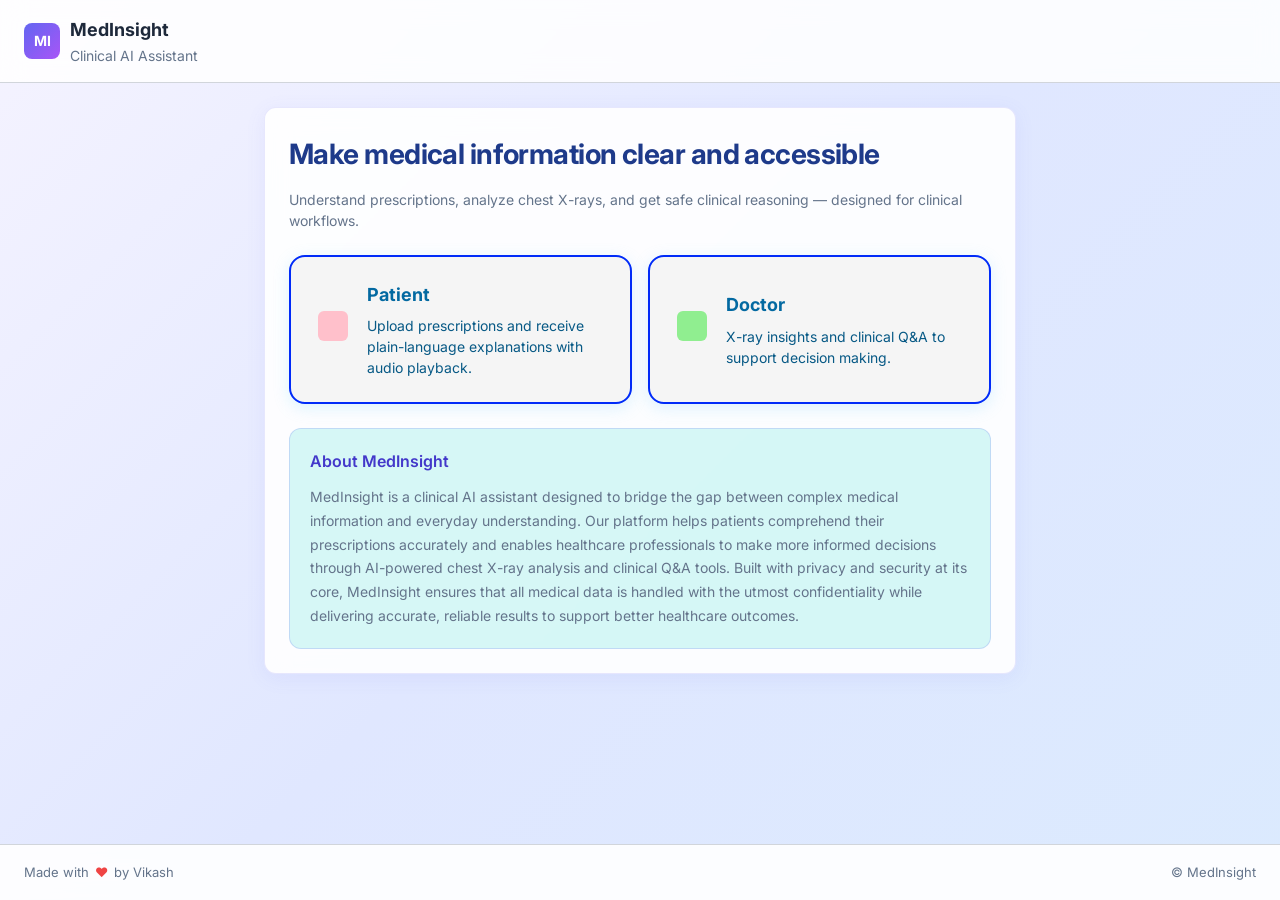
<file: medinsight_frontend/index.html>
<!doctype html>
<html>
<head>
  <meta charset="utf-8" />
  <meta name="viewport" content="width=device-width,initial-scale=1" />
  <title>MedInsight — Clinical AI</title>
  <link rel="stylesheet" href="css/style.css">
</head>
<body>
  <nav class="navbar">
    <a class="brand" href="index.html">
      <div class="logo-mark">MI</div>
      <div><h1>MedInsight</h1><div class="small-muted">Clinical AI Assistant</div></div>
    </a>
  </nav>

  <div class="container">
    <div class="hero-card card">
      <h2>Make medical information clear and accessible</h2>
      <p class="small-muted">Understand prescriptions, analyze chest X-rays, and get safe clinical reasoning — designed for clinical workflows.</p>

      <div class="roles">
        <a href="patient.html" class="role" style="text-decoration:none">
          <div>
            <svg width="36" height="36" viewBox="0 0 24 24" fill="none"><rect x="2" y="2" width="20" height="20" rx="4" fill="pink"/></svg>
          </div>
          <div>
            <h3>Patient</h3>
            <p class="small-muted">Upload prescriptions and receive plain-language explanations with audio playback.</p>
          </div>
        </a>

        <a href="doctor.html" class="role" style="text-decoration:none">
          <div>
            <svg width="36" height="36" viewBox="0 0 24 24" fill="none"><rect x="2" y="2" width="20" height="20" rx="4" fill="lightgreen"/></svg>
          </div>
          <div>
            <h3>Doctor</h3>
            <p class="small-muted">X-ray insights and clinical Q&A to support decision making.</p>
          </div>
        </a>
      </div>

      <div class="about-section">
        <h3>About MedInsight</h3>
        <p>MedInsight is a clinical AI assistant designed to bridge the gap between complex medical information and everyday understanding. Our platform helps patients comprehend their prescriptions accurately and enables healthcare professionals to make more informed decisions through AI-powered chest X-ray analysis and clinical Q&A tools. Built with privacy and security at its core, MedInsight ensures that all medical data is handled with the utmost confidentiality while delivering accurate, reliable results to support better healthcare outcomes.</p>
      </div>
    </div>
  </div>

  <div class="footer">
    <div class="left">Made with <span class="heart">❤️</span> by Vikash</div>
    <div style="color:var(--text-muted)">© MedInsight</div>
  </div>
</body>
</html>
</file>
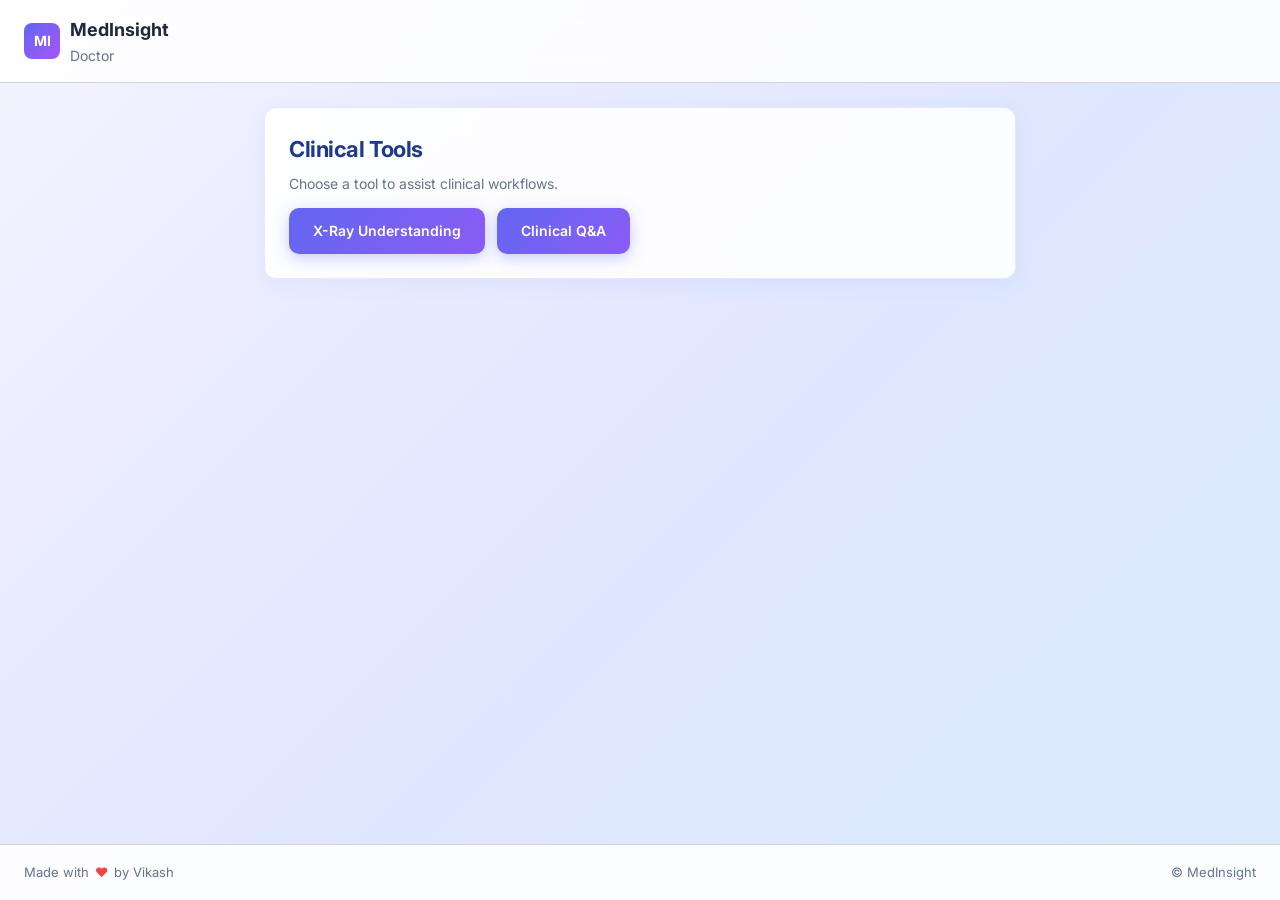
<file: medinsight_frontend/doctor.html>
<!doctype html>
<html>
<head>
  <meta charset="utf-8" />
  <meta name="viewport" content="width=device-width,initial-scale=1" />
  <title>Doctor — MedInsight</title>
  <link rel="stylesheet" href="css/style.css">
</head>
<body>
  <nav class="navbar">
    <a class="brand" href="index.html">
      <div class="logo-mark">MI</div>
      <div><h1>MedInsight</h1><div class="small-muted">Doctor</div></div>
    </a>
  </nav>

  <div class="container">
    <div class="card">
      <h2>Clinical Tools</h2>
      <p class="small-muted">Choose a tool to assist clinical workflows.</p>

      <div class="button-group" style="display:flex;gap:12px;margin-top:14px;flex-wrap:wrap">
        <a class="btn" href="cxr.html">X-Ray Understanding</a>
        <a class="btn" href="qa.html">Clinical Q&A</a>
      </div>
    </div>
  </div>

  <div class="footer">
    <div class="left">Made with <span class="heart">❤️</span> by Vikash</div>
    <div style="color:var(--text-muted)">© MedInsight</div>
  </div>
</body>
</html>
</file>
<file: medinsight_frontend/css/style.css>
@import url('https://fonts.googleapis.com/css2?family=Inter:wght@400;500;600;700&display=swap');

:root{
  --bg: #f0f4f8;
  --surface: #ffffff;
  --border: #d1d5db;
  --text: #1e293b;
  --text-muted: #64748b;
  --accent: #6366f1;
  --accent-hover: #4f46e5;
  --accent-light: #e0e7ff;
  --success: #10b981;
  --danger: #ef4444;
  --radius: 8px;
}

*{box-sizing:border-box;margin:0;padding:0}
html,body{height:100%}
body{
  font-family: "Inter", system-ui, -apple-system, sans-serif;
  color:var(--text);
  background: linear-gradient(135deg, #f5f3ff 0%, #e0e7ff 50%, #dbeafe 100%);
  background-attachment: fixed;
  min-height:100vh;
  line-height:1.6;
  padding-bottom:80px;
}

/* NAV */
.navbar{
  display:flex;
  align-items:center;
  padding:16px 24px;
  background: rgba(255,255,255,0.85);
  backdrop-filter: blur(12px);
  border-bottom:1px solid var(--border);
}
.brand{
  display:flex;
  align-items:center;
  gap:10px;
  text-decoration:none;
  color:var(--text);
}
.logo-mark{
  width:36px;height:36px;border-radius:8px;
  background: linear-gradient(135deg, #6366f1, #a855f7);
  display:grid;place-items:center;color:white;font-weight:700;font-size:14px;
}
.brand h1{font-size:18px;font-weight:700;color:var(--text)}

/* container */
.container{
  max-width:800px;margin:0 auto;padding:24px;
}

/* cards */
.card{
  background: rgba(255,255,255,0.9);
  backdrop-filter: blur(12px);
  border:1px solid rgba(99,102,241,0.15);
  border-radius:12px;
  padding:24px;
  margin-bottom:16px;
  box-shadow:0 4px 20px rgba(99,102,241,0.08);
}
.card-title{
  display:flex;
  justify-content:space-between;
  align-items:start;
  margin-bottom:16px;
}
.card h2{font-size:22px;font-weight:700;color:#1e3a8a;margin-bottom:6px;letter-spacing:-0.02em}
.card h3{font-size:18px;font-weight:600;color:#1e40af;margin-bottom:4px}
.small-muted{color:var(--text-muted);font-size:14px;line-height:1.5}

/* hero */
.hero-card{margin-bottom:24px}
.hero-card h2{font-size:28px;margin-bottom:12px;color:#1e3a8a}

/* roles - light skyblue background */
.roles{display:flex;gap:16px;margin-top:24px}
.role{
  flex:1;padding:24px;border-radius:16px;
  background: whitesmoke;
  border:2px solid #012bf8;
  cursor:pointer;display:flex;align-items:center;gap:16px;
  text-decoration:none;color:inherit;
  transition:all 0.3s ease;
  box-shadow:0 4px 15px rgba(125,211,252,0.25);
}
.role:hover{
  transform:translateY(-3px);
  box-shadow:0 8px 25px rgba(125,211,252,0.35);
  border-color: blue;
  background: white;
}
.role h3{font-size:18px;font-weight:700;color:#0369a1;margin-bottom:6px}
.role p{font-size:14px;color:#075985;margin-top:4px;line-height:1.5}

/* about section */
.about-section{
  margin-top:24px;
  padding:20px;
  border-radius:12px;
  background: rgba(197, 244, 242, 0.7);
  border:1px solid rgba(99,102,241,0.2);
}
.about-section h3{
  font-size:16px;font-weight:600;
  color:#4338ca;
  margin-bottom:10px;
}
.about-section p{
  font-size:14px;
  color:var(--text-muted);
  line-height:1.7;
}

/* inputs */
.input-row{display:flex;gap:10px;align-items:center;flex-wrap:wrap}
input[type="file"]{font-size:14px}
input[type="text"], textarea, select{
  width:100%;padding:12px 14px;border-radius:10px;
  border:1px solid rgba(99,102,241,0.2);background:rgba(255,255,255,0.9);
  font-size:14px;font-family:inherit;
  transition:all 0.2s;
}
input[type="text"]:focus, textarea:focus, select:focus{
  outline:none;border-color:var(--accent);
  box-shadow:0 0 0 4px rgba(99,102,241,0.15);
}
textarea{resize:vertical}

/* buttons */
.btn{
  background: linear-gradient(135deg, #6366f1, #8b5cf6);
  color:white;
  border:none;
  padding:12px 24px;
  border-radius:10px;
  font-weight:600;
  font-size:14px;
  cursor:pointer;
  transition:all 0.25s ease;
  white-space:nowrap;
  text-decoration:none;
  display:inline-block;
  box-shadow:0 4px 15px rgba(99,102,241,0.35);
}
.btn:hover{
  transform:translateY(-2px);
  box-shadow:0 8px 25px rgba(99,102,241,0.45);
  color:white;
}
.btn:active{transform:translateY(0)}
.btn.secondary{
  background: linear-gradient(135deg, #6366f1, #8b5cf6);
  box-shadow:0 4px 15px rgba(99,102,241,0.35);
}
.btn.secondary:hover{
  background: linear-gradient(135deg, #4f46e5, #7c3aed);
  color:white;
}

/* result */
.result{
  padding:18px;
  border-radius:12px;
  background:rgba(255,255,255,0.9);
  backdrop-filter: blur(12px);
  border:1px solid rgba(99,102,241,0.15);
  margin-top:16px;
  box-shadow:0 4px 15px rgba(99,102,241,0.08);
}
.result .meta{display:flex;justify-content:space-between;align-items:center;margin-bottom:10px}
.result .summary{font-weight:600;font-size:15px;color:#4338ca}
.result .details{white-space:pre-wrap;color:var(--text);font-size:14px;line-height:1.7}
.result .note{color:var(--text-muted);font-size:13px;margin-bottom:8px}
.result .details ul {
  padding-left: 18px;
  margin-top: 8px;
}

.result .details li {
  margin-bottom: 6px;
}

.result .details strong {
  color: #1e3a8a;
}

/* action row */
.action-row{display:flex;gap:8px;margin-top:12px}

/* warning */
.med-warning{
  color:var(--danger);
  font-size:13px;
  font-weight:500;
  margin-top:16px;
  padding-top:14px;
  border-top:1px solid rgba(239,68,68,0.2);
}

/* footer */
.footer{
  position:fixed;
  left:0;right:0;bottom:0;
  height:56px;
  display:flex;
  justify-content:space-between;
  align-items:center;
  padding:0 24px;
  background:rgba(255,255,255,0.9);
  backdrop-filter: blur(12px);
  border-top:1px solid var(--border);
  font-size:13px;
  color:var(--text-muted);
}
.footer .left{display:flex;align-items:center;gap:6px}
.heart{color:#ef4444}

/* spinner */
.spinner{
  display:inline-block;width:16px;height:16px;border:2px solid rgba(99,102,241,0.2);
  border-top-color:#6366f1;border-radius:50%;
  animation:spin 0.8s linear infinite;
}
@keyframes spin{to{transform:rotate(360deg)}}

/* utility */
.card-links{display:flex;gap:12px;margin-top:16px}

/* responsive */
@media (max-width:640px){
  .navbar{padding:12px 16px}
  .container{padding:16px}
  .roles{flex-direction:column}
  .card-links{flex-direction:column}
  .input-row{flex-direction:column;align-items:stretch}
  .input-row .btn{width:100%}
  .card-title{flex-direction:column;gap:4px}
  .hero-card h2{font-size:22px}
  .card h2{font-size:20px}
  .button-group{flex-direction:column}
  .button-group .btn{width:100%;text-align:center}
}
</file>
